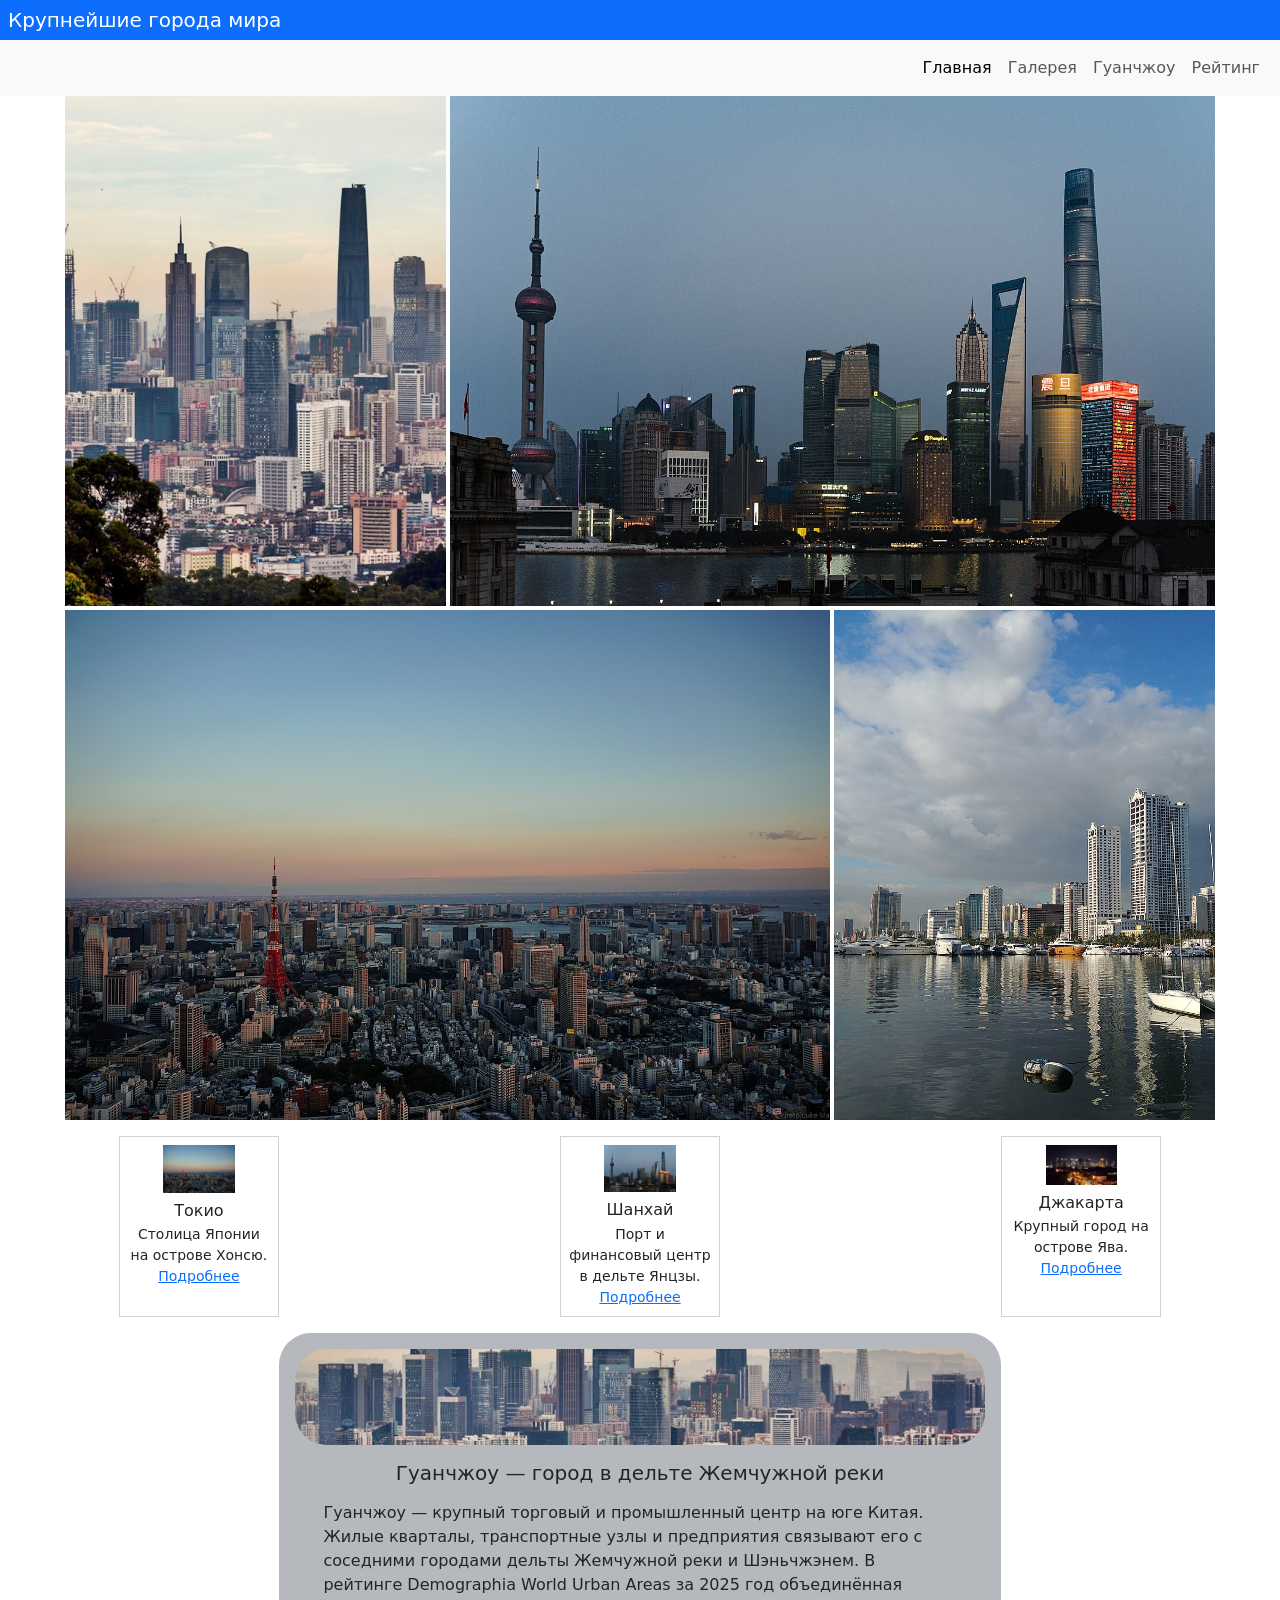
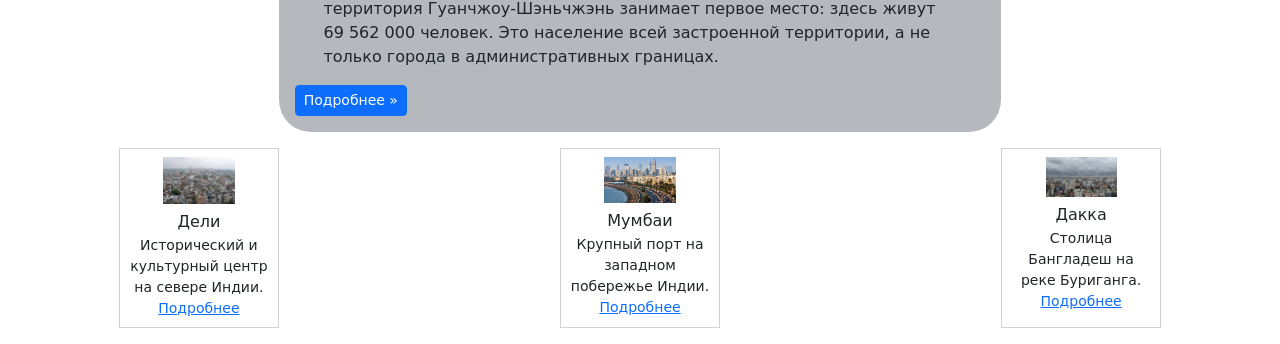
<file: index.html>
<!doctype html>
<html lang="ru">
    <head>
        <meta charset="UTF-8">
        <meta name="viewport" content="width=device-width, initial-scale=1">
        <title>Крупнейшие города мира</title>
        <link rel="stylesheet" href="https://cdn.jsdelivr.net/npm/bootstrap@5.3.8/dist/css/bootstrap.min.css">
        <script src="https://cdn.jsdelivr.net/npm/bootstrap@5.3.8/dist/js/bootstrap.bundle.min.js"></script>
    </head>
    <body>
        <header class="bg-primary text-white p-2">
            <h1 class="h5 mb-0">Крупнейшие города мира</h1>
        </header>

        <nav class="navbar navbar-expand-md navbar-light bg-light">
            <div class="container-fluid">
                <button
                    class="navbar-toggler ms-auto"
                    type="button"
                    data-bs-toggle="collapse"
                    data-bs-target="#mainMenu"
                    aria-controls="mainMenu"
                >
                    <span class="navbar-toggler-icon"></span>
                </button>

                <div class="collapse navbar-collapse" id="mainMenu">
                    <ul class="navbar-nav ms-auto text-end">
                        <li class="nav-item">
                            <a class="nav-link active" href="index.html">Главная</a>
                        </li>
                        <li class="nav-item">
                            <a class="nav-link" href="#gallery">Галерея</a>
                        </li>
                        <li class="nav-item">
                            <a class="nav-link" href="guangzhou.html">Гуанчжоу</a>
                        </li>
                        <li class="nav-item">
                            <a class="nav-link" href="data.html">Рейтинг</a>
                        </li>
                    </ul>
                </div>
            </div>
        </nav>
        <main class="container-fluid">
            <div class="row justify-content-center mb-3">
                <div class="col-12 col-sm-11">
                    <div class="row g-1" id="gallery">
                        <a class="col-12 col-sm-4" href="guangzhou.html">
                            <img class="w-100 h-100 object-fit-cover" src="images/guangzhou.jpg" alt="Панорама Гуанчжоу">
                        </a>
                        <a class="col-12 col-sm-8" href="shanghai.html">
                            <img class="w-100 h-100 object-fit-cover" src="images/shanghai.jpg" alt="Панорама Шанхая">
                        </a>
                        <a class="col-12 col-sm-8" href="tokyo.html">
                            <img class="w-100 h-100 object-fit-cover" src="images/tokyo.jpg" alt="Панорама Токио">
                        </a>
                        <a class="col-12 col-sm-4" href="manila.html">
                            <img class="w-100 h-100 object-fit-cover" src="images/manila.jpg" alt="Панорама Манилы">
                        </a>
                    </div>
                </div>
            </div>

            <div class="row justify-content-center mb-3">
                <div class="col-12 col-sm-10">
                    <div class="row justify-content-between g-3">
                        <div class="col-12 col-sm-3 col-xl-2">
                            <div class="card h-100 rounded-0 text-center p-2">
                                <div class="col-12 col-sm-6 mx-auto mb-2">
                                    <img class="w-100" src="images/tokyo.jpg" alt="Панорама Токио">
                                </div>
                                <h2 class="h6 mb-1">Токио</h2>
                                <p class="card-text small">
                                    Столица Японии на острове Хонсю.
                                    <a href="tokyo.html">Подробнее</a>
                                </p>
                            </div>
                        </div>
                        <div class="col-12 col-sm-3 col-xl-2">
                            <div class="card h-100 rounded-0 text-center p-2">
                                <div class="col-12 col-sm-6 mx-auto mb-2">
                                    <img class="w-100" src="images/shanghai.jpg" alt="Панорама Шанхая">
                                </div>
                                <h2 class="h6 mb-1">Шанхай</h2>
                                <p class="card-text small">
                                    Порт и финансовый центр в дельте Янцзы.
                                    <a href="shanghai.html">Подробнее</a>
                                </p>
                            </div>
                        </div>
                        <div class="col-12 col-sm-3 col-xl-2">
                            <div class="card h-100 rounded-0 text-center p-2">
                                <div class="col-12 col-sm-6 mx-auto mb-2">
                                    <img class="w-100" src="images/jakarta.jpg" alt="Панорама Джакарты">
                                </div>
                                <h2 class="h6 mb-1">Джакарта</h2>
                                <p class="card-text small">
                                    Крупный город на острове Ява.
                                    <a href="jakarta.html">Подробнее</a>
                                </p>
                            </div>
                        </div>
                    </div>
                </div>
            </div>

            <div class="row justify-content-center mb-3">
                <div class="col-12 col-sm-9 col-lg-7">
                    <div class="card border-0 rounded-5 bg-secondary bg-opacity-50 p-3" id="feature">
                        <img class="w-100 object-fit-cover rounded-5 mb-3" src="images/guangzhou.jpg" alt="Городская застройка Гуанчжоу" height="96">
                        <h2 class="h5 text-center mb-3">
                            Гуанчжоу — город в дельте Жемчужной реки
                        </h2>
                        <p class="col-12 col-sm-11 mx-auto mb-3">
                            Гуанчжоу — крупный торговый и промышленный центр на юге Китая. Жилые кварталы, транспортные узлы и предприятия связывают его с соседними городами
                            дельты Жемчужной реки и Шэньчжэнем. В рейтинге Demographia World Urban Areas за 2025 год объединённая территория Гуанчжоу-Шэньчжэнь занимает
                            первое место: здесь живут 69 562 000 человек. Это население всей застроенной территории, а не только города в административных границах.
                        </p>
                        <a class="btn btn-primary btn-sm align-self-start" href="guangzhou.html">Подробнее »</a>
                    </div>
                </div>
            </div>

            <div class="row justify-content-center mb-3">
                <div class="col-12 col-sm-10">
                    <div class="row justify-content-between g-3">
                        <div class="col-12 col-sm-3 col-xl-2">
                            <div class="card h-100 rounded-0 text-center p-2">
                                <div class="col-12 col-sm-6 mx-auto mb-2">
                                    <img class="w-100" src="images/delhi.jpg" alt="Городская застройка Дели">
                                </div>
                                <h2 class="h6 mb-1">Дели</h2>
                                <p class="card-text small">
                                    Исторический и культурный центр на севере Индии.
                                    <a href="delhi.html">Подробнее</a>
                                </p>
                            </div>
                        </div>
                        <div class="col-12 col-sm-3 col-xl-2">
                            <div class="card h-100 rounded-0 text-center p-2">
                                <div class="col-12 col-sm-6 mx-auto mb-2">
                                    <img class="w-100" src="images/mumbaj.jpg" alt="Набережная Марин-драйв в Мумбаи">
                                </div>
                                <h2 class="h6 mb-1">Мумбаи</h2>
                                <p class="card-text small">
                                    Крупный порт на западном побережье Индии.
                                    <a href="mumbai.html">Подробнее</a>
                                </p>
                            </div>
                        </div>
                        <div class="col-12 col-sm-3 col-xl-2">
                            <div class="card h-100 rounded-0 text-center p-2">
                                <div class="col-12 col-sm-6 mx-auto mb-2">
                                    <img class="w-100" src="images/dhaka.jpg" alt="Городская застройка Дакки">
                                </div>
                                <h2 class="h6 mb-1">Дакка</h2>
                                <p class="card-text small">
                                    Столица Бангладеш на реке Буриганга.
                                    <a href="dhaka.html">Подробнее</a>
                                </p>
                            </div>
                        </div>
                    </div>
                </div>
            </div>
        </main>
    </body>
</html>
</file>
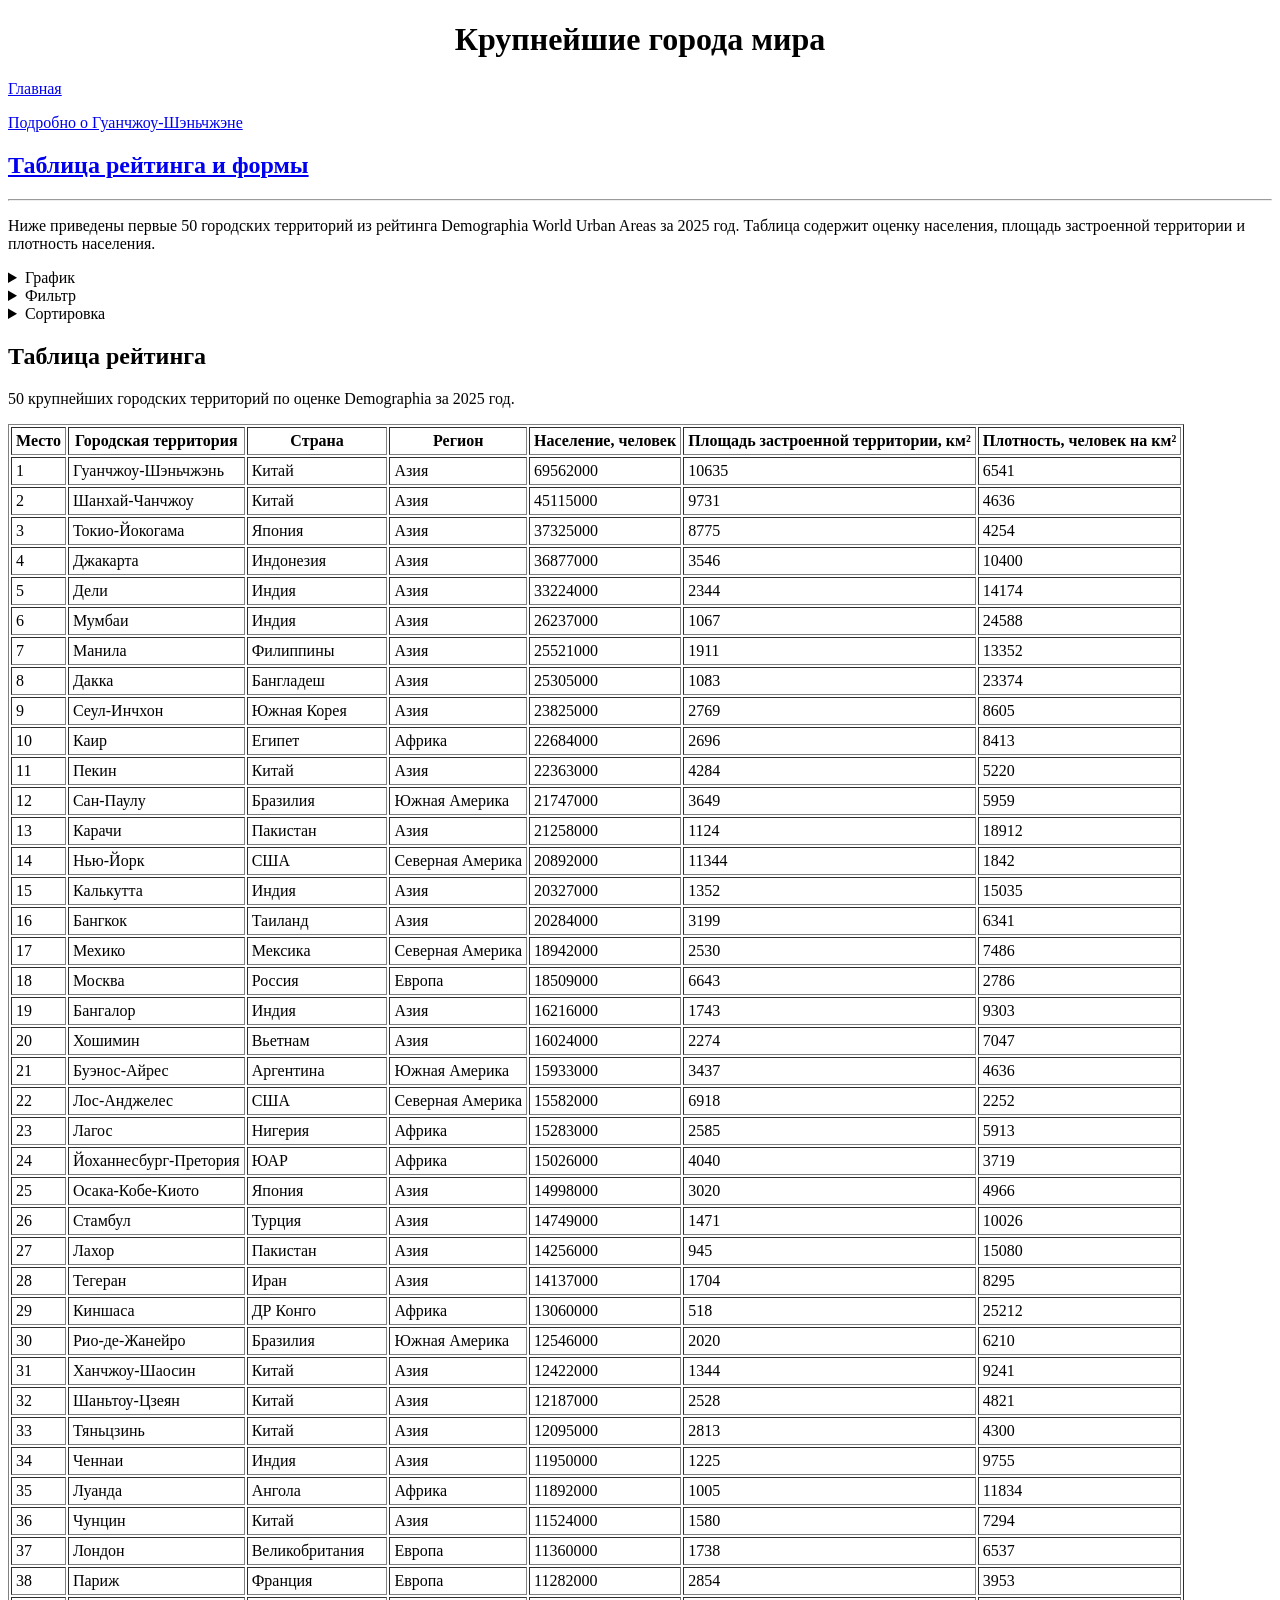
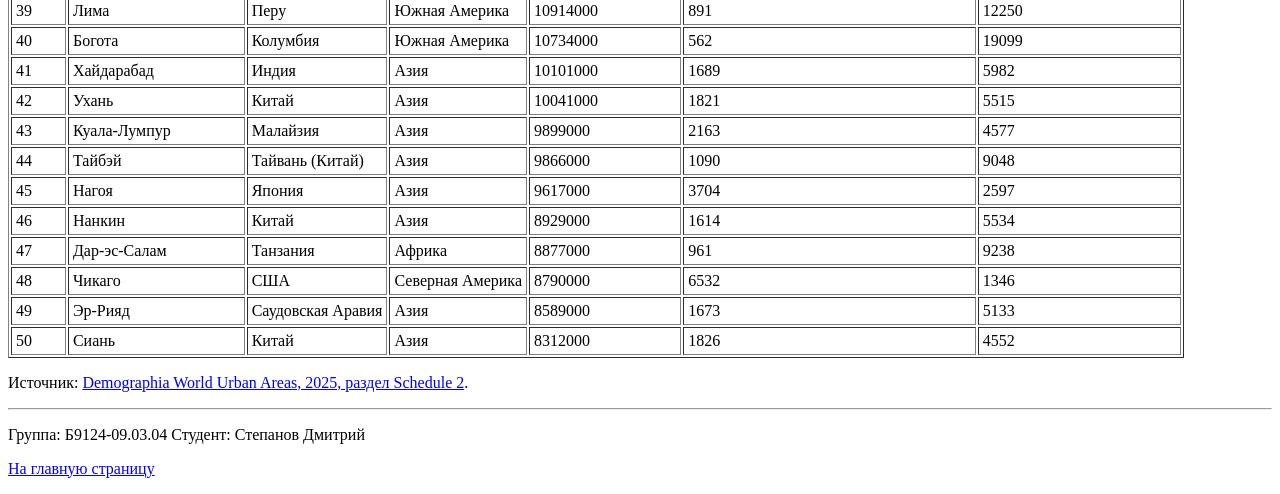
<file: data.html>
<!DOCTYPE html>
<html lang="ru">
<head>
    <meta charset="UTF-8">
    <title>Крупнейшие города мира - рейтинг 2025</title>
</head>
<body>
    <h1 align="center">Крупнейшие города мира</h1>
    <p><a href="index.html">Главная</a></p>
    <p><a href="guangzhou.html">Подробно о Гуанчжоу-Шэньчжэне</a></p>
    <h2><a href="data.html">Таблица рейтинга и формы</a></h2>
    <hr>

    <p>
        Ниже приведены первые 50 городских территорий из рейтинга Demographia World Urban Areas за 2025 год.
        Таблица содержит оценку населения, площадь застроенной территории и плотность населения.
    </p>

    <details>
        <summary>График</summary>
        <form>
            <p><b>Значение по оси OX</b></p>
            <p>
                <label>
                    <input type="radio" name="x_axis" id="x_area" value="urban-area" checked>
                    Городская территория
                </label><br>
                <label>
                    <input type="radio" name="x_axis" id="x_country" value="country">
                    Страна
                </label><br>
                <label>
                    <input type="radio" name="x_axis" id="x_region" value="region">
                    Регион
                </label>
            </p>
            <p><b>Значение по оси OY — население, человек</b></p>
            <p>
                <label>
                    <input type="checkbox" name="y_value" id="y_population_max" value="population_max" checked>
                    Максимальное население, человек
                </label><br>
                <label>
                    <input type="checkbox" name="y_value" id="y_population_min" value="population_min">
                    Минимальное население, человек
                </label><br>
                <label>
                    <input type="checkbox" name="y_value" id="y_population_avg" value="population_avg">
                    Среднее население, человек
                </label>
            </p>
            <p><input type="button" value="Построить"></p>
        </form>
    </details>

    <details>
        <summary>Фильтр</summary>
        <form>
            <p>
                <label>
                    Городская территория:
                    <input type="text" name="urban_area" id="filter_area" size="30">
                </label>
            </p>
            <p>
                <label>
                    Страна:
                    <input type="text" name="country" id="filter_country" size="24">
                </label>
            </p>
            <p>
                <label>
                    Регион:
                    <select name="region" id="filter_region">
                        <option value="any" selected>Любой</option>
                        <option value="asia">Азия</option>
                        <option value="africa">Африка</option>
                        <option value="europe">Европа</option>
                        <option value="north-america">Северная Америка</option>
                        <option value="south-america">Южная Америка</option>
                    </select>
                </label>
            </p>
            <p>
                Место в рейтинге:
                <label>
                    с
                    <input type="number" name="rank_min" id="rank_min" min="1" max="50">
                </label>
                <label>
                    по
                    <input type="number" name="rank_max" id="rank_max" min="1" max="50">
                </label>
            </p>
            <p>
                Население, человек:
                <label>
                    от
                    <input type="number" name="population_min" id="population_min" min="1" max="70000000">
                </label>
                <label>
                    до
                    <input type="number" name="population_max" id="population_max" min="1" max="70000000">
                </label>
            </p>
            <p>
                Площадь застроенной территории, км²:
                <label>
                    от
                    <input type="number" name="area_min" id="area_min" min="1" max="15000">
                </label>
                <label>
                    до
                    <input type="number" name="area_max" id="area_max" min="1" max="15000">
                </label>
            </p>
            <p>
                Плотность, человек на км²:
                <label>
                    от
                    <input type="number" name="density_min" id="density_min" min="1" max="70000">
                </label>
                <label>
                    до
                    <input type="number" name="density_max" id="density_max" min="1" max="70000">
                </label>
            </p>
            <p><input type="button" value="Найти"></p>
        </form>
    </details>

    <details>
        <summary>Сортировка</summary>
        <form>
            <p>
                <label>
                    Первый уровень:
                    <select name="sort_one" id="sort_one">
                        <option value="none">Нет</option>
                        <option value="urban-area">Городская территория</option>
                        <option value="country">Страна</option>
                        <option value="region">Регион</option>
                        <option value="rank">Место в рейтинге</option>
                        <option value="population">Население</option>
                        <option value="area">Площадь застроенной территории</option>
                        <option value="density">Плотность населения</option>
                    </select>
                </label>
                <label>
                    <input type="checkbox" name="descending_one" id="descending_one" value="yes">
                    по убыванию?
                </label>
            </p>
            <p>
                <label>
                    Второй уровень:
                    <select name="sort_two" id="sort_two">
                        <option value="none">Нет</option>
                        <option value="urban-area">Городская территория</option>
                        <option value="country">Страна</option>
                        <option value="region">Регион</option>
                        <option value="rank">Место в рейтинге</option>
                        <option value="population">Население</option>
                        <option value="area">Площадь застроенной территории</option>
                        <option value="density">Плотность населения</option>
                    </select>
                </label>
                <label>
                    <input type="checkbox" name="descending_two" id="descending_two" value="yes">
                    по убыванию?
                </label>
            </p>
            <p>
                <label>
                    Третий уровень:
                    <select name="sort_three" id="sort_three">
                        <option value="none">Нет</option>
                        <option value="rank">Место в рейтинге</option>
                        <option value="urban-area">Городская территория</option>
                        <option value="country">Страна</option>
                        <option value="region">Регион</option>
                        <option value="population">Население</option>
                        <option value="area">Площадь застроенной территории</option>
                        <option value="density">Плотность населения</option>
                    </select>
                </label>
                <label>
                    <input type="checkbox" name="descending_three" id="descending_three" value="yes">
                    по убыванию?
                </label>
            </p>
            <p><input type="button" value="Сортировать"></p>
        </form>
    </details>

    <h2>Таблица рейтинга</h2>
    <p>50 крупнейших городских территорий по оценке Demographia за 2025 год.</p>
    <table border="1" cellpadding="4">
        <thead>
            <tr>
                <th>Место</th>
                <th>Городская территория</th>
                <th>Страна</th>
                <th>Регион</th>
                <th>Население, человек</th>
                <th>Площадь застроенной территории, км²</th>
                <th>Плотность, человек на км²</th>
            </tr>
        </thead>
        <tbody>
            <tr><td>1</td><td>Гуанчжоу-Шэньчжэнь</td><td>Китай</td><td>Азия</td><td>69562000</td><td>10635</td><td>6541</td></tr>
            <tr><td>2</td><td>Шанхай-Чанчжоу</td><td>Китай</td><td>Азия</td><td>45115000</td><td>9731</td><td>4636</td></tr>
            <tr><td>3</td><td>Токио-Йокогама</td><td>Япония</td><td>Азия</td><td>37325000</td><td>8775</td><td>4254</td></tr>
            <tr><td>4</td><td>Джакарта</td><td>Индонезия</td><td>Азия</td><td>36877000</td><td>3546</td><td>10400</td></tr>
            <tr><td>5</td><td>Дели</td><td>Индия</td><td>Азия</td><td>33224000</td><td>2344</td><td>14174</td></tr>
            <tr><td>6</td><td>Мумбаи</td><td>Индия</td><td>Азия</td><td>26237000</td><td>1067</td><td>24588</td></tr>
            <tr><td>7</td><td>Манила</td><td>Филиппины</td><td>Азия</td><td>25521000</td><td>1911</td><td>13352</td></tr>
            <tr><td>8</td><td>Дакка</td><td>Бангладеш</td><td>Азия</td><td>25305000</td><td>1083</td><td>23374</td></tr>
            <tr><td>9</td><td>Сеул-Инчхон</td><td>Южная Корея</td><td>Азия</td><td>23825000</td><td>2769</td><td>8605</td></tr>
            <tr><td>10</td><td>Каир</td><td>Египет</td><td>Африка</td><td>22684000</td><td>2696</td><td>8413</td></tr>
            <tr><td>11</td><td>Пекин</td><td>Китай</td><td>Азия</td><td>22363000</td><td>4284</td><td>5220</td></tr>
            <tr><td>12</td><td>Сан-Паулу</td><td>Бразилия</td><td>Южная Америка</td><td>21747000</td><td>3649</td><td>5959</td></tr>
            <tr><td>13</td><td>Карачи</td><td>Пакистан</td><td>Азия</td><td>21258000</td><td>1124</td><td>18912</td></tr>
            <tr><td>14</td><td>Нью-Йорк</td><td>США</td><td>Северная Америка</td><td>20892000</td><td>11344</td><td>1842</td></tr>
            <tr><td>15</td><td>Калькутта</td><td>Индия</td><td>Азия</td><td>20327000</td><td>1352</td><td>15035</td></tr>
            <tr><td>16</td><td>Бангкок</td><td>Таиланд</td><td>Азия</td><td>20284000</td><td>3199</td><td>6341</td></tr>
            <tr><td>17</td><td>Мехико</td><td>Мексика</td><td>Северная Америка</td><td>18942000</td><td>2530</td><td>7486</td></tr>
            <tr><td>18</td><td>Москва</td><td>Россия</td><td>Европа</td><td>18509000</td><td>6643</td><td>2786</td></tr>
            <tr><td>19</td><td>Бангалор</td><td>Индия</td><td>Азия</td><td>16216000</td><td>1743</td><td>9303</td></tr>
            <tr><td>20</td><td>Хошимин</td><td>Вьетнам</td><td>Азия</td><td>16024000</td><td>2274</td><td>7047</td></tr>
            <tr><td>21</td><td>Буэнос-Айрес</td><td>Аргентина</td><td>Южная Америка</td><td>15933000</td><td>3437</td><td>4636</td></tr>
            <tr><td>22</td><td>Лос-Анджелес</td><td>США</td><td>Северная Америка</td><td>15582000</td><td>6918</td><td>2252</td></tr>
            <tr><td>23</td><td>Лагос</td><td>Нигерия</td><td>Африка</td><td>15283000</td><td>2585</td><td>5913</td></tr>
            <tr><td>24</td><td>Йоханнесбург-Претория</td><td>ЮАР</td><td>Африка</td><td>15026000</td><td>4040</td><td>3719</td></tr>
            <tr><td>25</td><td>Осака-Кобе-Киото</td><td>Япония</td><td>Азия</td><td>14998000</td><td>3020</td><td>4966</td></tr>
            <tr><td>26</td><td>Стамбул</td><td>Турция</td><td>Азия</td><td>14749000</td><td>1471</td><td>10026</td></tr>
            <tr><td>27</td><td>Лахор</td><td>Пакистан</td><td>Азия</td><td>14256000</td><td>945</td><td>15080</td></tr>
            <tr><td>28</td><td>Тегеран</td><td>Иран</td><td>Азия</td><td>14137000</td><td>1704</td><td>8295</td></tr>
            <tr><td>29</td><td>Киншаса</td><td>ДР Конго</td><td>Африка</td><td>13060000</td><td>518</td><td>25212</td></tr>
            <tr><td>30</td><td>Рио-де-Жанейро</td><td>Бразилия</td><td>Южная Америка</td><td>12546000</td><td>2020</td><td>6210</td></tr>
            <tr><td>31</td><td>Ханчжоу-Шаосин</td><td>Китай</td><td>Азия</td><td>12422000</td><td>1344</td><td>9241</td></tr>
            <tr><td>32</td><td>Шаньтоу-Цзеян</td><td>Китай</td><td>Азия</td><td>12187000</td><td>2528</td><td>4821</td></tr>
            <tr><td>33</td><td>Тяньцзинь</td><td>Китай</td><td>Азия</td><td>12095000</td><td>2813</td><td>4300</td></tr>
            <tr><td>34</td><td>Ченнаи</td><td>Индия</td><td>Азия</td><td>11950000</td><td>1225</td><td>9755</td></tr>
            <tr><td>35</td><td>Луанда</td><td>Ангола</td><td>Африка</td><td>11892000</td><td>1005</td><td>11834</td></tr>
            <tr><td>36</td><td>Чунцин</td><td>Китай</td><td>Азия</td><td>11524000</td><td>1580</td><td>7294</td></tr>
            <tr><td>37</td><td>Лондон</td><td>Великобритания</td><td>Европа</td><td>11360000</td><td>1738</td><td>6537</td></tr>
            <tr><td>38</td><td>Париж</td><td>Франция</td><td>Европа</td><td>11282000</td><td>2854</td><td>3953</td></tr>
            <tr><td>39</td><td>Лима</td><td>Перу</td><td>Южная Америка</td><td>10914000</td><td>891</td><td>12250</td></tr>
            <tr><td>40</td><td>Богота</td><td>Колумбия</td><td>Южная Америка</td><td>10734000</td><td>562</td><td>19099</td></tr>
            <tr><td>41</td><td>Хайдарабад</td><td>Индия</td><td>Азия</td><td>10101000</td><td>1689</td><td>5982</td></tr>
            <tr><td>42</td><td>Ухань</td><td>Китай</td><td>Азия</td><td>10041000</td><td>1821</td><td>5515</td></tr>
            <tr><td>43</td><td>Куала-Лумпур</td><td>Малайзия</td><td>Азия</td><td>9899000</td><td>2163</td><td>4577</td></tr>
            <tr><td>44</td><td>Тайбэй</td><td>Тайвань (Китай)</td><td>Азия</td><td>9866000</td><td>1090</td><td>9048</td></tr>
            <tr><td>45</td><td>Нагоя</td><td>Япония</td><td>Азия</td><td>9617000</td><td>3704</td><td>2597</td></tr>
            <tr><td>46</td><td>Нанкин</td><td>Китай</td><td>Азия</td><td>8929000</td><td>1614</td><td>5534</td></tr>
            <tr><td>47</td><td>Дар-эс-Салам</td><td>Танзания</td><td>Африка</td><td>8877000</td><td>961</td><td>9238</td></tr>
            <tr><td>48</td><td>Чикаго</td><td>США</td><td>Северная Америка</td><td>8790000</td><td>6532</td><td>1346</td></tr>
            <tr><td>49</td><td>Эр-Рияд</td><td>Саудовская Аравия</td><td>Азия</td><td>8589000</td><td>1673</td><td>5133</td></tr>
            <tr><td>50</td><td>Сиань</td><td>Китай</td><td>Азия</td><td>8312000</td><td>1826</td><td>4552</td></tr>
        </tbody>
    </table>
    <p>Источник: <a href="https://www.demographia.com/db-worldua.pdf">Demographia World Urban Areas, 2025, раздел Schedule 2</a>.</p>

    <hr>
    <footer>
        <p>Группа: Б9124-09.03.04 Студент: Степанов Дмитрий</p>
        <p><a href="index.html">На главную страницу</a></p>
    </footer>
</body>
</html>
</file>
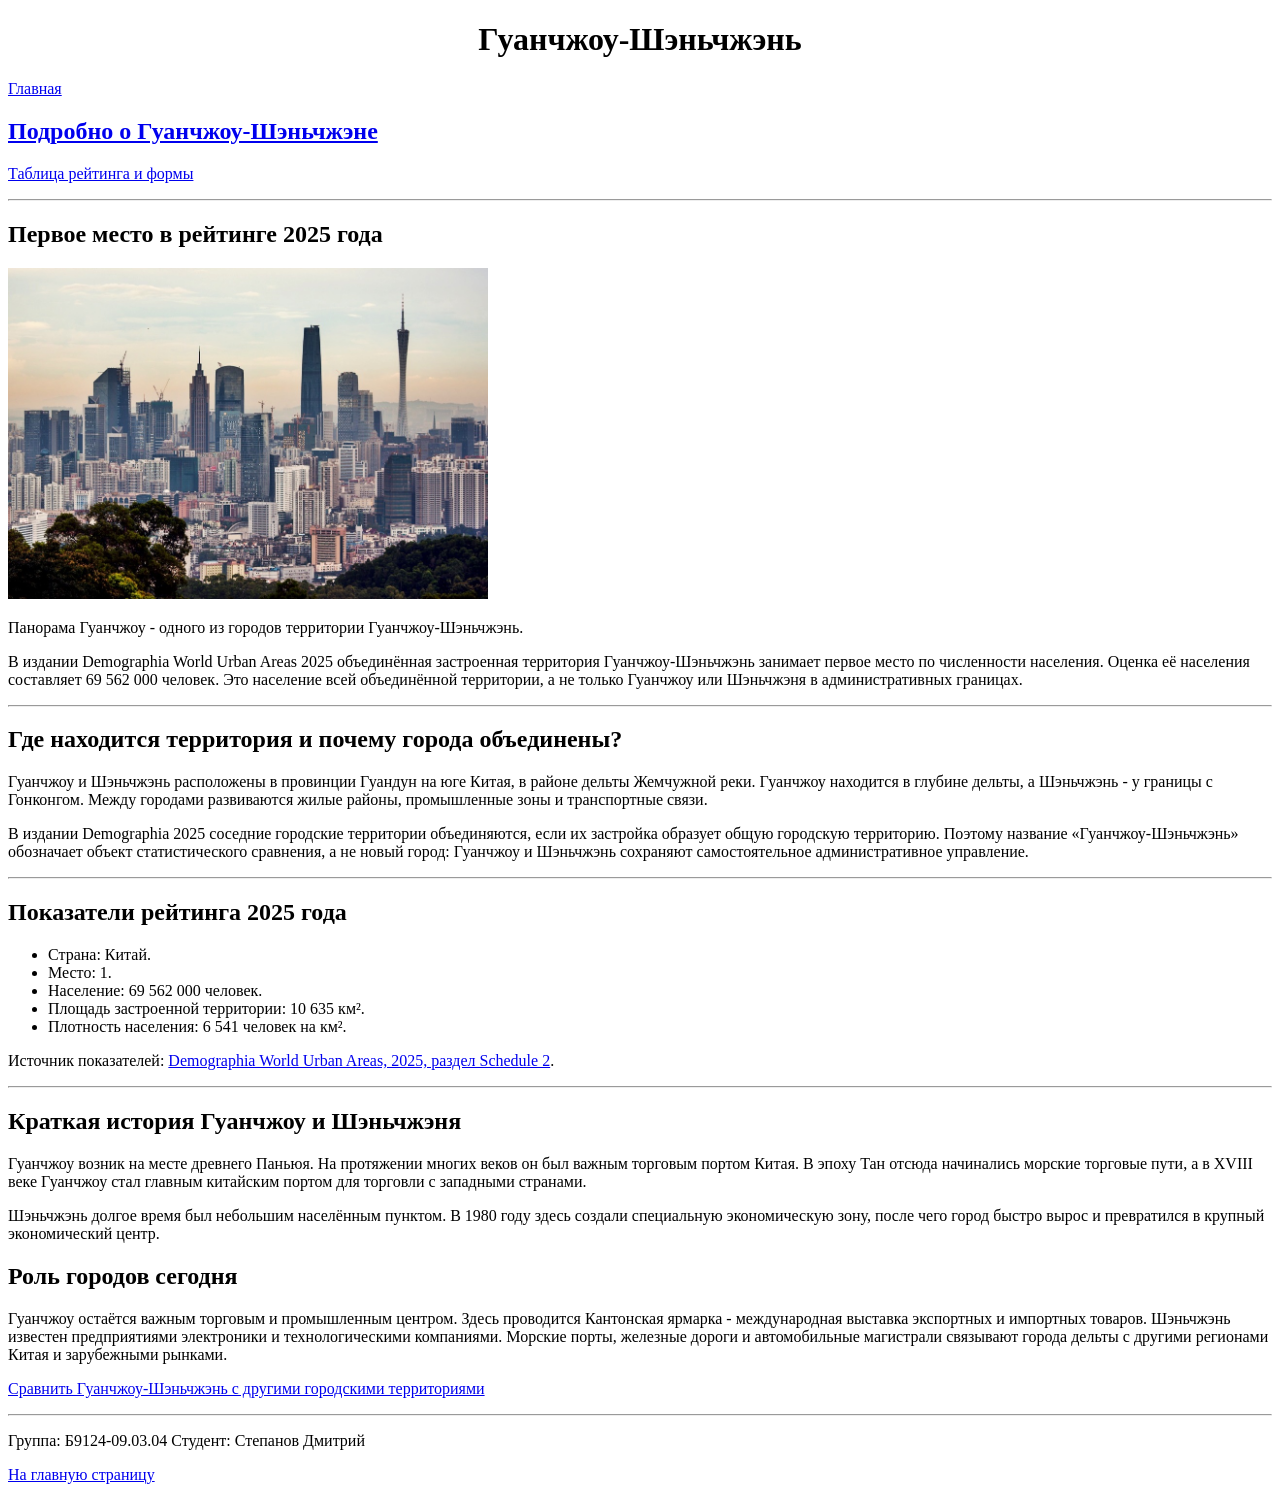
<file: guangzhou.html>
<!DOCTYPE html>
<html lang="ru">
<head>
    <meta charset="UTF-8">
    <title>Гуанчжоу-Шэньчжэнь - крупнейшие города мира</title>
</head>
<body>
    <h1 align="center">Гуанчжоу-Шэньчжэнь</h1>
    <p><a href="index.html">Главная</a></p>
    <h2><a href="guangzhou.html">Подробно о Гуанчжоу-Шэньчжэне</a></h2>
    <p><a href="data.html">Таблица рейтинга и формы</a></p>
    <hr>

    <h2>Первое место в рейтинге 2025 года</h2>
    <p>
        <img src="images/guangzhou.jpg" width="480" height="331" alt="Панорама Гуанчжоу - части городской территории Гуанчжоу-Шэньчжэнь">
    </p>
    <p>Панорама Гуанчжоу - одного из городов территории Гуанчжоу-Шэньчжэнь.</p>
    <p>
        В издании Demographia World Urban Areas 2025 объединённая застроенная территория Гуанчжоу-Шэньчжэнь занимает первое место по численности населения.
        Оценка её населения составляет 69 562 000 человек. Это население всей объединённой территории,
        а не только Гуанчжоу или Шэньчжэня в административных границах.
    </p>

    <hr>

    <h2>Где находится территория и почему города объединены?</h2>
    <p>
        Гуанчжоу и Шэньчжэнь расположены в провинции Гуандун на юге Китая, в районе дельты Жемчужной реки. Гуанчжоу находится в глубине дельты, а
        Шэньчжэнь - у границы с Гонконгом. Между городами развиваются жилые районы, промышленные зоны и транспортные связи.
    </p>
    <p>
        В издании Demographia 2025 соседние городские территории объединяются, если их застройка образует общую городскую территорию. Поэтому название
        «Гуанчжоу-Шэньчжэнь» обозначает объект статистического сравнения, а не новый город: Гуанчжоу и Шэньчжэнь сохраняют самостоятельное административное управление.
    </p>

    <hr>

    <h2>Показатели рейтинга 2025 года</h2>
    <ul>
        <li>Страна: Китай.</li>
        <li>Место: 1.</li>
        <li>Население: 69 562 000 человек.</li>
        <li>Площадь застроенной территории: 10 635 км².</li>
        <li>Плотность населения: 6 541 человек на км².</li>
    </ul>
    <p>Источник показателей: <a href="https://www.demographia.com/db-worldua.pdf">Demographia World Urban Areas, 2025, раздел Schedule 2</a>.</p>

    <hr>

    <h2>Краткая история Гуанчжоу и Шэньчжэня</h2>
    <p>
        Гуанчжоу возник на месте древнего Паньюя. На протяжении многих веков он был важным торговым портом Китая. В эпоху Тан отсюда
        начинались морские торговые пути, а в XVIII веке Гуанчжоу стал главным китайским портом для торговли с западными странами.
    </p>
    <p>
        Шэньчжэнь долгое время был небольшим населённым пунктом. В 1980 году здесь создали специальную экономическую зону,
        после чего город быстро вырос и превратился в крупный экономический центр.
    </p>
    <h2>Роль городов сегодня</h2>
    <p>
        Гуанчжоу остаётся важным торговым и промышленным центром. Здесь проводится Кантонская ярмарка - международная выставка экспортных и импортных товаров.
        Шэньчжэнь известен предприятиями электроники и технологическими компаниями.
        Морские порты, железные дороги и автомобильные магистрали связывают города дельты с другими регионами Китая и зарубежными рынками.
    </p>
    <p><a href="data.html">Сравнить Гуанчжоу-Шэньчжэнь с другими городскими территориями</a></p>

    <hr>
    <footer>
        <p>Группа: Б9124-09.03.04 Студент: Степанов Дмитрий</p>
        <p><a href="index.html">На главную страницу</a></p>
    </footer>
</body>
</html>
</file>
